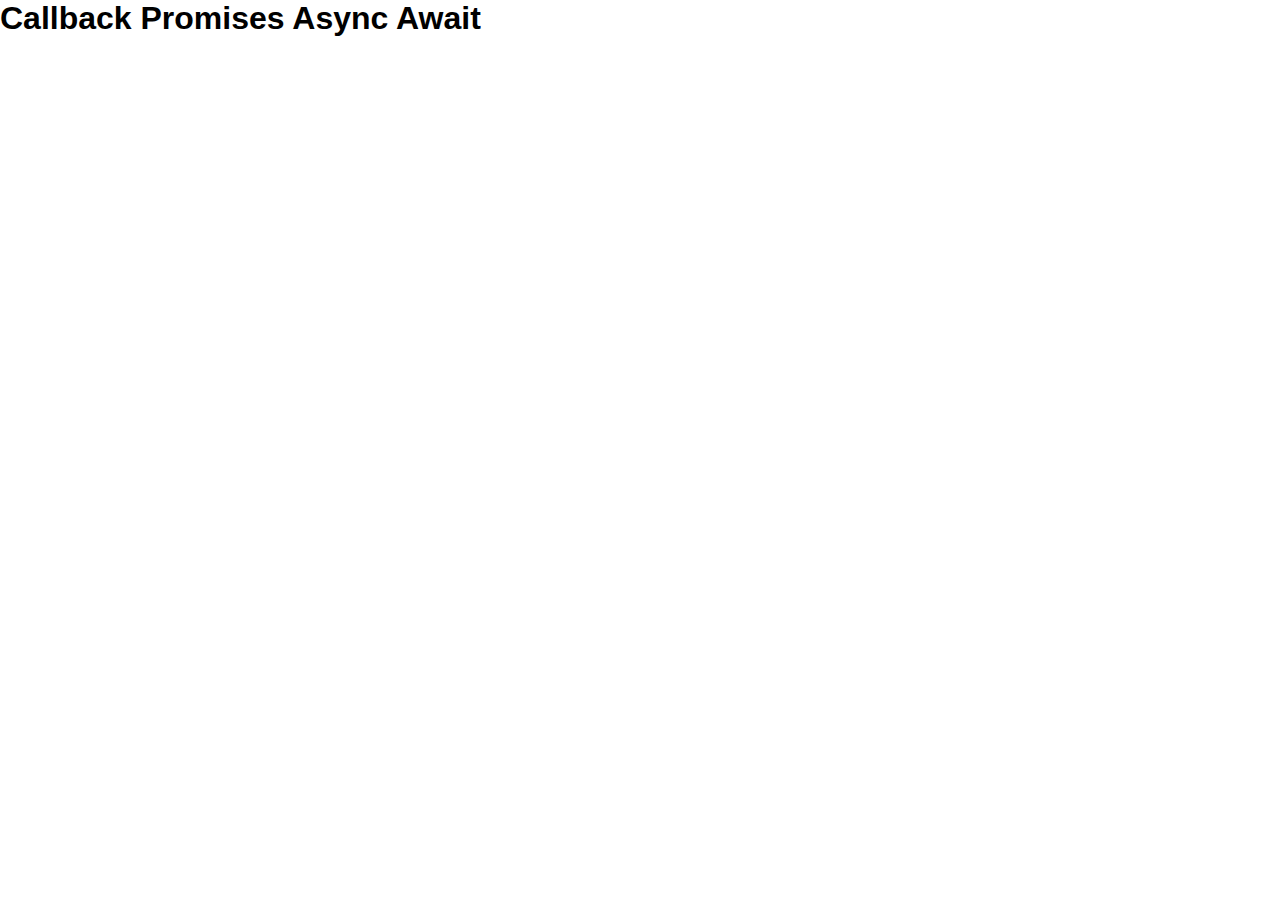
<file: Callback_Promises_AsyncAwait/index.html>
<!DOCTYPE html>
<html lang="en">
  <head>
    <meta charset="UTF-8" />
    <meta name="viewport" content="width=device-width, initial-scale=1.0" />
    <link rel="stylesheet" href="style.css" />
    <title>Callback,promises,async</title>
  </head>
  <body>
    <h1>Callback Promises Async Await</h1>
    <script src="./script.js"></script>
  </body>
</html>
</file>
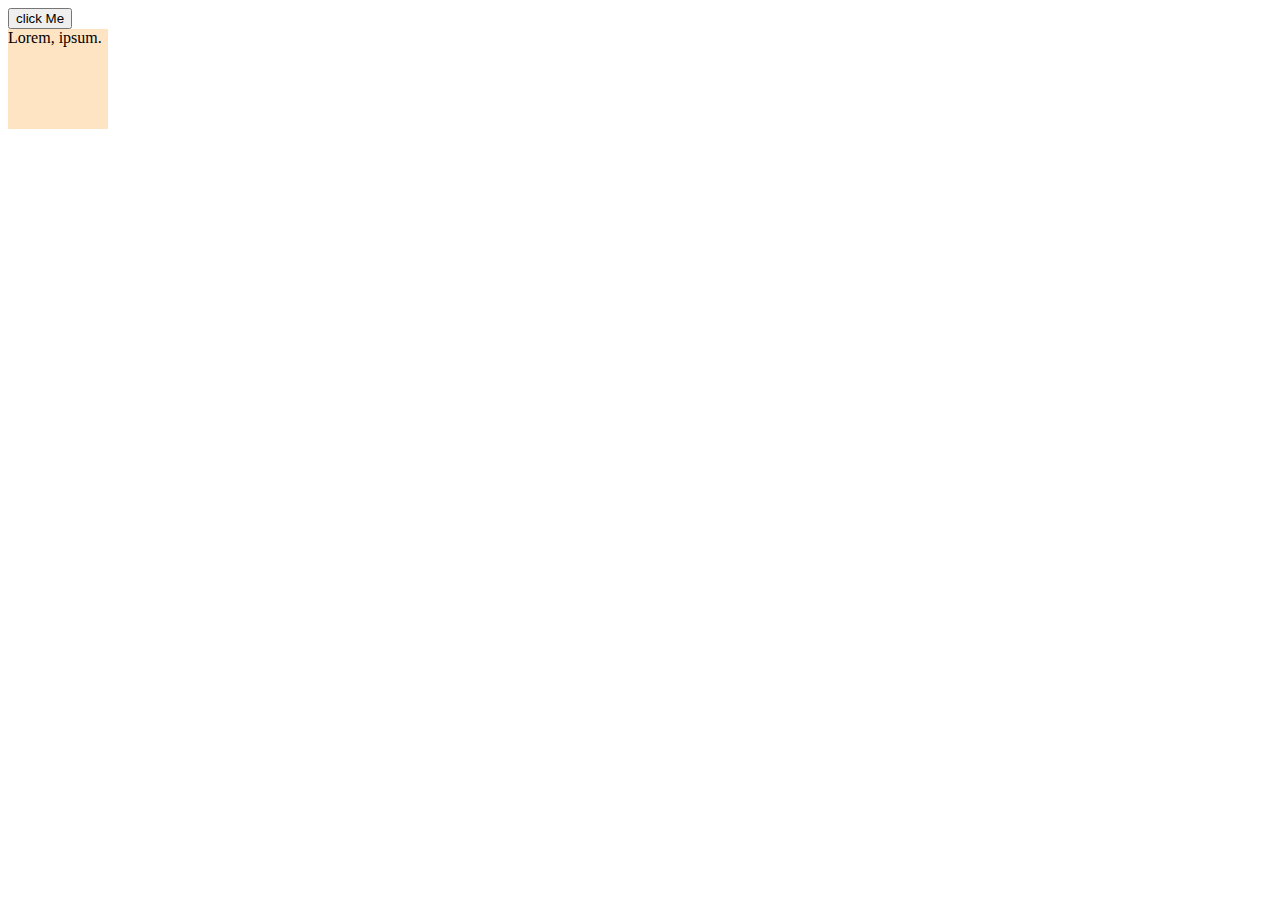
<file: EVENT_JS/index.html>
<!DOCTYPE html>
<html lang="en">
  <head>
    <meta charset="UTF-8" />
    <meta name="viewport" content="width=device-width, initial-scale=1.0" />
    <link rel="stylesheet" href="style.css">
    <title>Document</title>
  </head>
  <body>
    <button>click Me</button>
    <div>Lorem, ipsum.</div>
    <script src="./script.js"></script>
  </body>
</html>
</file>
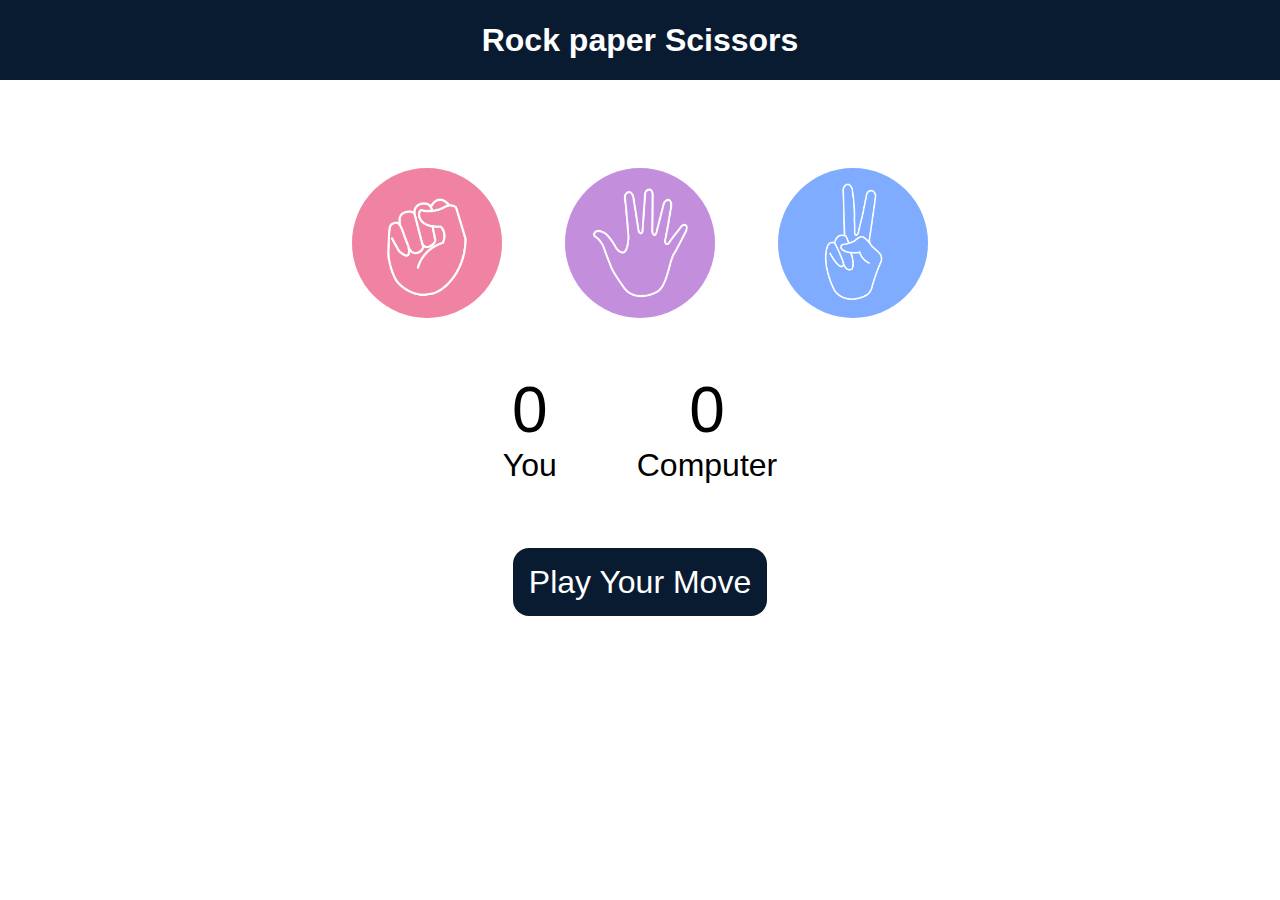
<file: Projects/Rock_Paper_Scissor/index.html>
<!DOCTYPE html>
<html lang="en">

<head>
    <meta charset="UTF-8">
    <meta name="viewport" content="width=device-width, initial-scale=1.0">
    <link rel="stylesheet" href="style.css">
    <title>Document</title>
</head>

<body>
    <h1>Rock paper Scissors</h1>
    <div class="choices">
        <div class="choice" id="rock">
            <img src="./rock.png" alt="">
        </div>
        <div class="choice" id="paper">
            <img src="./paper.png" alt="">
        </div>
        <div class="choice" id="scissors">
            <img src="./scissors.png" alt="">
        </div>
    </div>
    <div class="score_board">
        <div class="score">
            <p id="user_score">0</p>
            <p>You</p>
        </div>
        <div class="score">
            <p id="comp_score">0</p>
            <p>Computer</p>
        </div>
    </div>
    <div class="msg_container">
        <p id="msg">Play Your Move</p>
    </div>
    <script src="./script.js"></script>
</body>

</html>
</file>
<file: Callback_Promises_AsyncAwait/style.css>
* {
  margin: 0;
  padding: 0;
  box-sizing: border-box;
  font-family: Arial, Helvetica, sans-serif;
}
</file>
<file: EVENT_JS/style.css>
div {
  height: 100px;
  width: 100px;
  background-color: bisque;
}
</file>
<file: Projects/Rock_Paper_Scissor/style.css>
* {
  margin: 0;
  padding: 0;
  box-sizing: border-box;
  font-family: Arial, Helvetica, sans-serif;
  text-align: center;
}
h1 {
  background-color: #081b31;
  color: white;
  line-height: 5rem;
  height: 5rem;
}
.choices {
  display: flex;
  justify-content: center;
  align-items: center;
  gap: 3rem;
  margin-top: 5rem;
}
.choice {
  height: 165px;
  width: 165px;
  border-radius: 50%;
  display: flex;
  justify-content: center;
  align-items: center;
}
.choice:hover {
  cursor: pointer;
  background-color: #081b31;
}
.choice img {
  height: 150px;
  width: 150px;
  border-radius: 50%;
  object-fit: cover;
}
.score_board {
  display: flex;
  justify-content: center;
  align-items: center;
  font-size: 2rem;
  gap: 5rem;
  margin-top: 3rem;
}
#user_score,
#comp_score {
  font-size: 4rem;
}
.msg_container {
  margin-top: 5rem;
}
#msg {
  background-color: #081b31;
  color: white;
  font-size: 2rem;
  display: inline;
  padding: 1rem;
  border-radius: 1rem;
}
/* .win {
  background-color: green;
  color: black;
}
.lost {
  background-color: red;
  color: black;
} */
</file>
